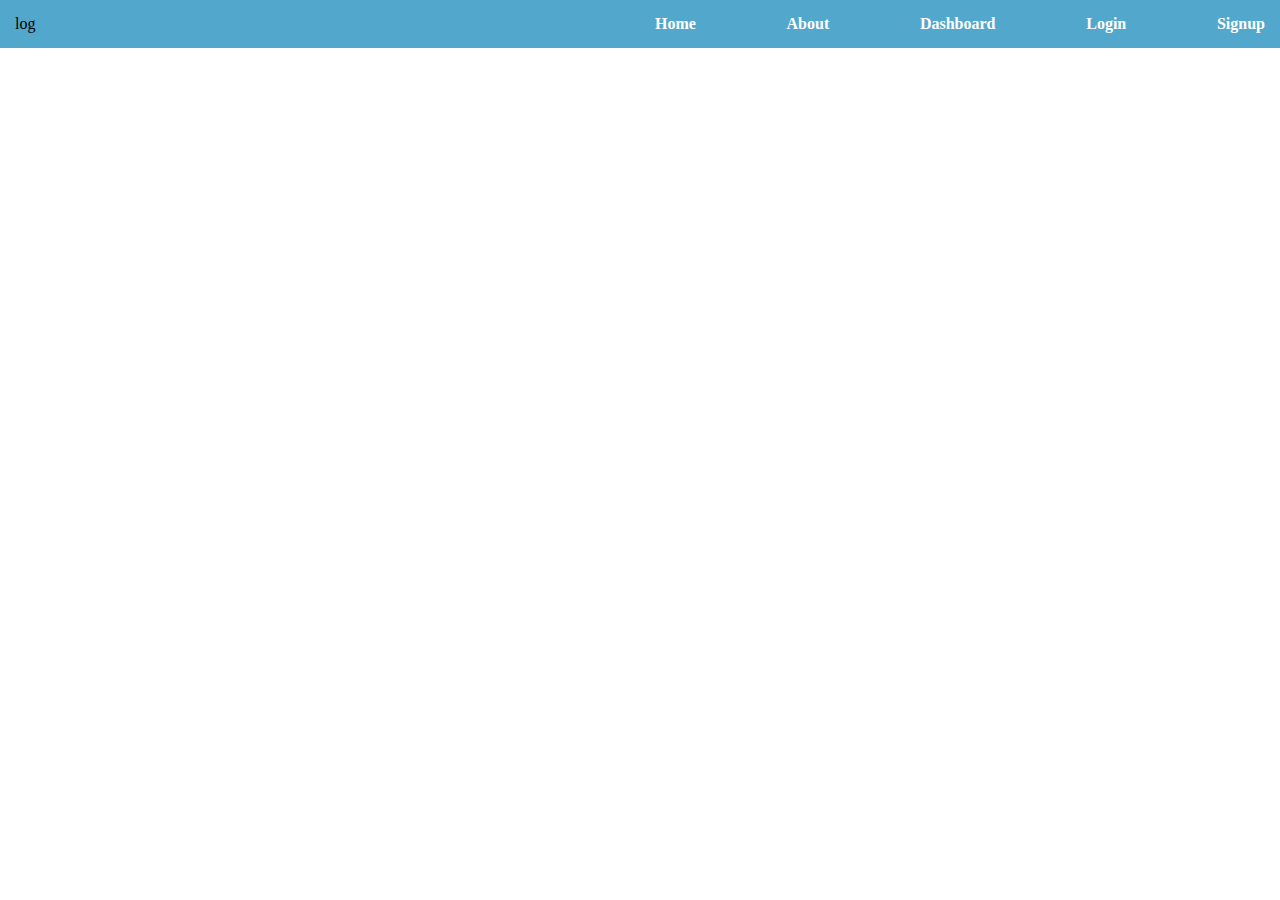
<file: navbar/index.html>
<!DOCTYPE html>
<html lang="en">

<head>
    <meta charset="UTF-8">
    <meta http-equiv="X-UA-Compatible" content="IE=edge">
    <meta name="viewport" content="width=device-width, initial-scale=1.0">
    <title>Home page</title>
    <style>
        body {
            margin: 0;
            padding: 0;
            width: 100%;
            height: 100vh;
            overflow: hidden;
        }

        #navbar {
            display: flex;
            justify-content: space-between;
            gap: 30px;
            width: 100%;
            background: rgb(82, 168, 204);

        }

        .logo {
            width: 30%;
            padding: 15px;
        }

        .menu-item {
            width: 50%;
            display: flex;
            justify-content: space-between;
        }

        .menu-item>a {
            padding: 15px;
            color: white;
            font-weight: bold;
            font-size: 16px;
            text-decoration: none;
        }

        .menu-item>a:hover {
            background: rgb(54, 139, 176);
        }
    </style>
</head>

<body>
    <div id="nav"></div>
</body>
<script type="module">
    import { navbar } from "./navbar.js"

    document.getElementById("nav").innerHTML = navbar;
</script>

</html>
</file>
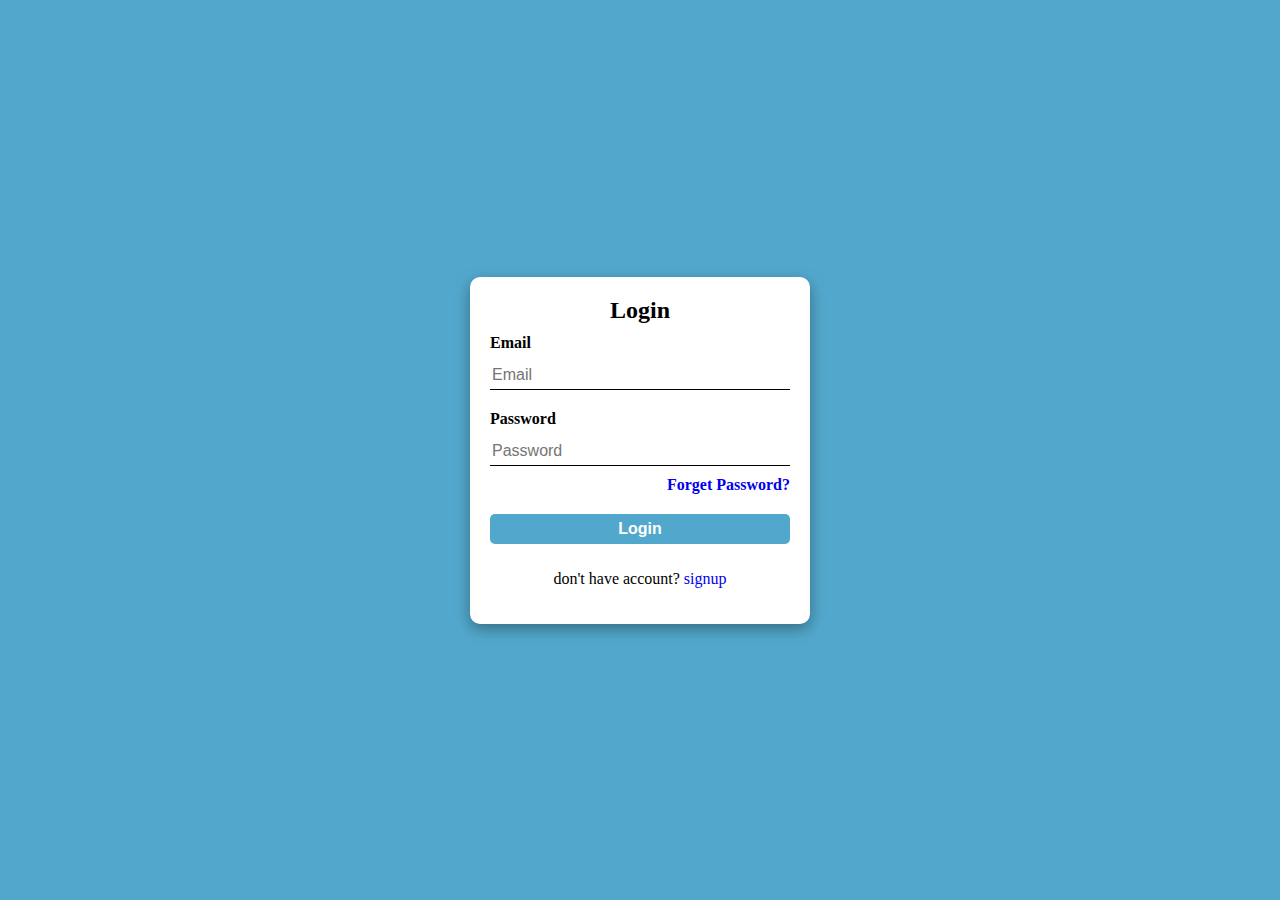
<file: login/login.html>
<!DOCTYPE html>
<html lang="en">
<head>
    <meta charset="UTF-8">
    <meta http-equiv="X-UA-Compatible" content="IE=edge">
    <meta name="viewport" content="width=device-width, initial-scale=1.0">
    <title>Login</title>
    <style>
        body{
            margin: 0;
            padding: 0;
        }
        #login-container{
          width: 100%;
          height: 100vh;
          background: rgb(82, 168, 204);
          display: flex;
          align-items: center;
          justify-content: center;
      
        }
        .form-container{
            
           width: 300px;
           margin: auto;
          background: #fff;
           padding: 20px;
           display: flex;
           flex-direction: column ;
           gap: 10px;
           border-radius: 10px;
           box-shadow: rgba(0, 0, 0, 0.35) 0px 5px 15px;
        }
        .form-container>h2{
            text-align: center;
            margin: 0;
            
        }
        .form-container>p{
            width: 100%;
            text-align: center;

        }
        .input-group{
            width: 100%;
            display: flex;
            flex-direction: column;
            gap: 10px;
        }
        .input-group>span{
            font-weight: bold;
        }
        .input-group>a{
            margin: 0;
            text-align: end;
            font-weight: bold;
            text-decoration: none;
        }
        .inp{
            width: 100%;
            border-bottom: 1px solid black;
            display: flex;
            flex-direction: row;
            
        }
        .inp>input {
            
           height: 25px;
           outline: none;
           font-size: 16px;
           border: none;
           
        }
        #form{
            display: flex;
            gap: 20px;
            flex-direction: column;
        }
        #login-btn{
            height: 30px;
            outline: none;
            cursor: pointer;
            border: 0px;
            background: rgb(82, 168, 204);
            border-radius: 5px;
            color: #fff;
            font-size: 16px;
            font-weight: bold;
        }
        a{
            text-decoration: none;
        }
    </style>
</head>
<body>
    <div id="login-container">
        <div class="form-container">
            <h2>Login</h2>
            <form action="" id="form">
                <div class="input-group">
                    <span>Email</span>
                    <div class="inp">
                        <input type="email" placeholder="Email" name="" id="email" required>
                    </div>
                </div>
                <div class="input-group">
                    <span>Password</span>
                   <div class="inp">
                    <input type="password" placeholder="Password" name="" id="password" required>
                   </div>
                    <a href="#">Forget Password?</a>

                </div>
                <button id="login-btn" onclick="Login(e)">Login</button>
            </form>
            <p>don't have account? <a href="Signup.html">signup</a></p>
        </div>
    </div>
</body>
</html>
</file>
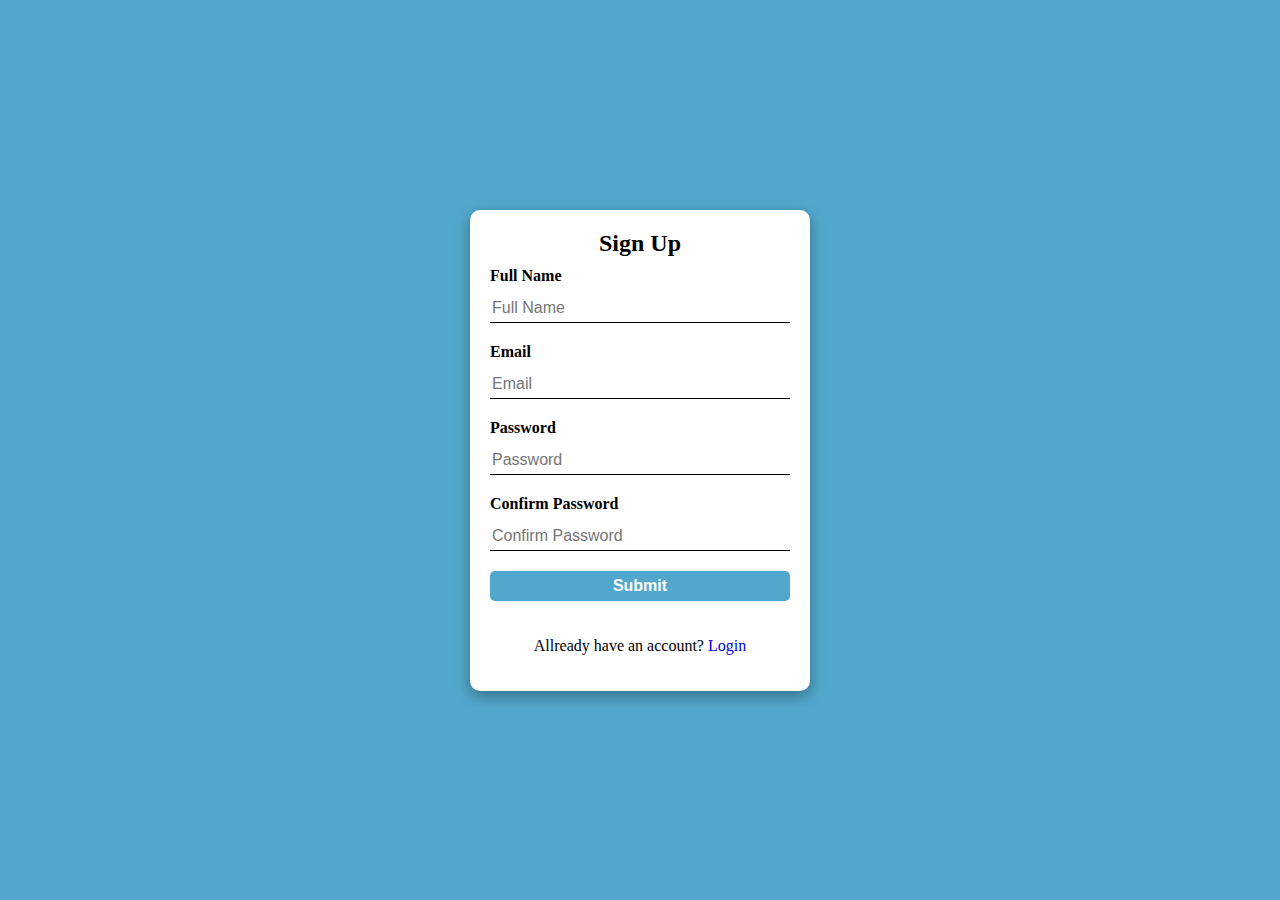
<file: login/signup.html>
<!DOCTYPE html>
<html lang="en">

<head>
    <meta charset="UTF-8">
    <meta http-equiv="X-UA-Compatible" content="IE=edge">
    <meta name="viewport" content="width=device-width, initial-scale=1.0">
    <title>Login</title>
    <style>
        body {
            margin: 0;
            padding: 0;
        }

        #login-container {
            width: 100%;
            height: 100vh;
            background: rgb(82, 168, 204);
            display: flex;
            align-items: center;
            justify-content: center;

        }

        .form-container {

            width: 300px;
            margin: auto;
            background: #fff;
            padding: 20px;
            display: flex;
            flex-direction: column;
            gap: 10px;
            border-radius: 10px;
            box-shadow: rgba(0, 0, 0, 0.35) 0px 5px 15px;
        }

        .form-container>h2 {
            text-align: center;
            margin: 0;

        }

        .form-container>p {
            width: 100%;
            text-align: center;
        }

        .input-group {
            width: 100%;
            display: flex;
            flex-direction: column;
            gap: 10px;
        }

        .input-group>span {
            font-weight: bold;
        }

        .input-group>a {
            margin: 0;
            text-align: end;
            font-weight: bold;
            text-decoration: none;
        }

        .inp {
            width: 100%;
            border-bottom: 1px solid black;
            display: flex;
            flex-direction: row;

        }

        .inp>input {
            width: 100%;
            height: 25px;
            outline: none;
            font-size: 16px;
            border: none;

        }

        #form {
            display: flex;
            gap: 20px;
            flex-direction: column;
        }

        #signup-btn {
            height: 30px;
            outline: none;
            cursor: pointer;
            border: 0px;
            background: rgb(82, 168, 204);
            border-radius: 5px;
            color: #fff;
            font-size: 16px;
            font-weight: bold;
        }

        a {
            text-decoration: none;
        }
    </style>
</head>

<body>
    <div id="login-container">
        <div class="form-container">
            <h2>Sign Up</h2>
            <form action="" id="form" onsubmit="Signup(event)">
                <div class="input-group">
                    <span>Full Name</span>
                    <div class="inp">
                        <input type="text" placeholder="Full Name" name="" id="name" required>
                    </div>
                </div>
                <div class="input-group">
                    <span>Email</span>
                    <div class="inp">
                        <input type="email" placeholder="Email" name="" id="email" required>
                    </div>
                </div>
                <div class="input-group">
                    <span>Password</span>
                    <div class="inp">
                        <input type="password" placeholder="Password" name="" id="password" required>
                    </div>
                </div>
                <div class="input-group">
                    <span>Confirm Password</span>
                    <div class="inp">
                        <input type="password" placeholder="Confirm Password" name="" id="password1" required>
                    </div>

                </div>
                <input type="submit" name="" id="signup-btn">
            </form>
            <span id="err" style="color:red; text-align: center;"></span>
            <p>Allready have an account? <a href="login.html">Login</a></p>
        </div>
    </div>
</body>
<script>
    let signup = document.getElementById("signup-btn")
    async function Signup(e) {
        e.preventDefault();
        let name = document.getElementById("name").value;
        let email = document.getElementById("email").value;
        let password = document.getElementById("password").value;
        let password1 = document.getElementById("password1").value;
        signup.innerHTML = "loading..."
        // let res = await fetch(`http://localhost:4500/users?email=${email}`)
        // let data = await res.json();
        // if (data.length == 0) {
        //     if (password != password1) {
        //         document.getElementById('err').innerHTML = "Password not matched"
        //         document.getElementById("password").value = ""
        //         document.getElementById("password1").value = ""
        //         document.getElementById("password").focus()
        //     } else if (password.length < 8) {
        //         document.getElementById('err').innerHTML = "Password must contain atleast 8 charachers"
        //     } else {
        //         let details = {
        //             name: name,
        //             email: email,
        //             password: password
        //         }
        //         let res = await fetch(`http://localhost:4500/users`, {
        //             method: "POST",
        //             mode: "cors",
        //             headers: {
        //                 'Content-Type': 'application/json'
        //             },
        //             body: JSON.stringify(details)
        //         })
        //         let data = await res.json();
        //         console.log(data)
        //         alert("Account created successfully")
        //         window.location.href="login.html"
               
        //     }

        // }else{
        //     document.getElementById('err').innerHTML = "User Allready exist"
        // }
    }

</script>

</html>
</file>
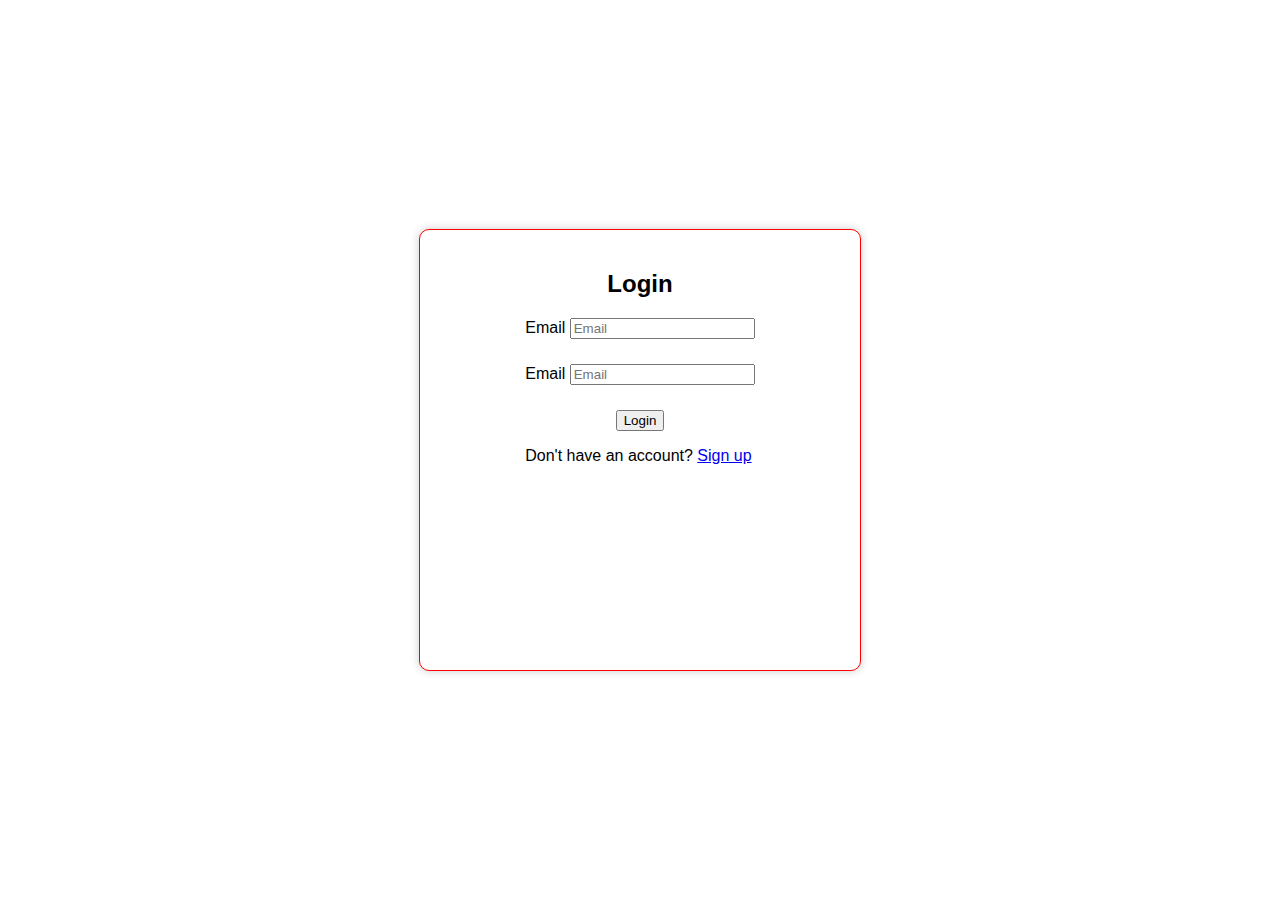
<file: login2/login.html>
<!DOCTYPE html>
<html lang="en">

<head>
    <meta charset="UTF-8">
    <meta http-equiv="X-UA-Compatible" content="IE=edge">
    <meta name="viewport" content="width=device-width, initial-scale=1.0">
    <title>Login</title>
    <link rel="stylesheet" href="style.css">
</head>

<body>
    <!-- login -->
    <div id="login-container">
        <div id="login-main">
            <div class="heading">
                <h2>Login</h2>
            </div>
            <div>
                <form action="" class="login-form">
                    <div class="input-group">
                        <label for="">Email</label>
                        <input type="email" placeholder="Email" name="" id="email">
                    </div>
                    <div class="input-group">
                        <label for="">Email</label>
                        <input type="email" placeholder="Email" name="" id="email">
                    </div>
                    <div class="submit-btn">
                        <button>Login</button>
                    </div>
                </form>
                <div class="signup">
                    <p>Don't have an account? <a href="#">Sign up</a></p>
                </div>
            </div>
        </div>
    </div>
</body>

</html>
</file>
<file: login2/style.css>
body {
    margin: 0;
    padding: 0;
    font-family: sans-serif;
}

#login-container {
    width: 100%;
    height: 100vh;
    display: flex;
    justify-content: center;
    align-items: center;
}

#login-main {
    width: 400px;
    height: 400px;
    background-color: #fff;
    border-radius: 10px;
    box-shadow: 0 0 10px rgba(0, 0, 0, 0.2);
    padding: 20px;
    display: flex;
    flex-direction: column;
    align-items: center;
    border: 1px solid red;

}

.login-form {
    width: 100%;
    height: 100%;
    display: flex;
    flex-direction: column;
    justify-content: space-between;
    align-items: center;

}
</file>
